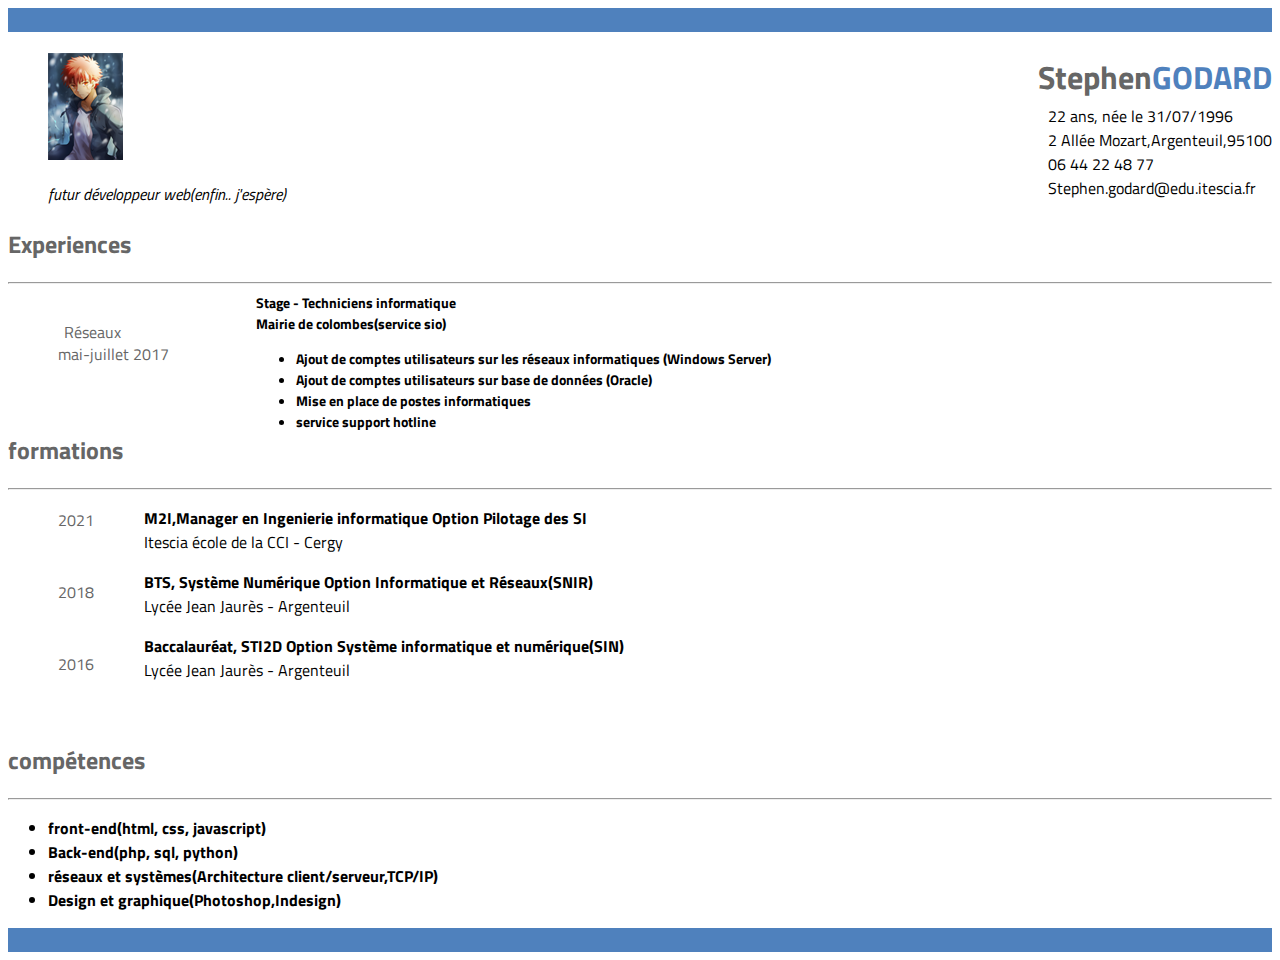
<file: cv_front/index.html>
<!DOCTYPE html>
<html>
<head>
<meta charset="utf-8" />
    <title>Stephen</title>
    <link rel="stylesheet" href="css/style.css" />
    <link href="https://fonts.googleapis.com/css?family=Titillium+Web" rel="stylesheet">
</head>
    <body>
        <!--ligne bleu-->
        
        <div class="enTete">
        <br />
        </div>

        
      
        
            <!--en Tête-->
      <header>
        <h1><span class="nom">GODARD </span> <span class="prenom">Stephen</span></h1>
            <figure>
              <a href="emiya.png"><img class="ico" src="emiya_mini.png" alt="photo de mon personnage favoris" title="cliquez pour agrandir" /></a>
            <figcaption>
                    <p><em>futur développeur web(enfin.. j'espère)</em></p>
            </figcaption>
        </figure>
        <p class="description">22 ans, née le 31/07/1996<br/>2 Allée Mozart,Argenteuil,95100<br/>06 44 22 48 77<br/>Stephen.godard@edu.itescia.fr
            </p>
            </header>
           <!-- Experiences -->
       
        <h2>Experiences</h2>
        <div class="trait_dessus"><hr></div> 
         <span class="timelines">mai-juillet 2017</span><div class="titre">Stage - Techniciens informatique<br/>Mairie de colombes(service sio)
                                <ul>
                                    <li>Ajout de comptes utilisateurs  sur les réseaux informatiques  (Windows Server)</li>
                                    <li>Ajout de comptes utilisateurs sur base de données (Oracle)</li>
                                    <li>Mise en place de postes informatiques</li>
                                    <li>service support hotline</li>
        </ul>
            </div>
        <div class="reseaux">Réseaux</div>
                   <br/>
        <br/>
        <br/>
        <br/>   
                <br/>


                        <!--Formation-->
     
        <h2>formations</h2>
         <div class="trait_dessus"><hr></div> 
         <span class="timelines2">2021<br/><br/><br/>2018<br/><br/><br/>2016</span>
      
        <p> <b>M2I,Manager en Ingenierie informatique Option Pilotage des SI</b><br/>Itescia école de la CCI - Cergy</p>
        <p><b>BTS, Système Numérique Option Informatique et Réseaux(SNIR)</b><br/>Lycée Jean Jaurès - Argenteuil</p>
          <p><b>Baccalauréat, STI2D Option Système informatique et numérique(SIN)</b><br/>Lycée Jean Jaurès - Argenteuil</p>
         <br/>
      
        
          
            
    
        <!--compétences-->

        <h2 > compétences</h2>
          <div class="trait_dessus"><hr></div>
        <div class="skills">
        <ul>
            <li>front-end(html, css, javascript)</li>
            <li>Back-end(php, sql, python) </li>
        <li>réseaux et systèmes(Architecture client/serveur,TCP/IP)</li>
            <li>Design et graphique(Photoshop,Indesign)</li>
        </ul>
    </div>
          
        <!--pied de pages-->
        <footer> 
        <div class="enTete">
        <br />
        </div></footer>
           
        
        
    </body>
    </html>
</file>
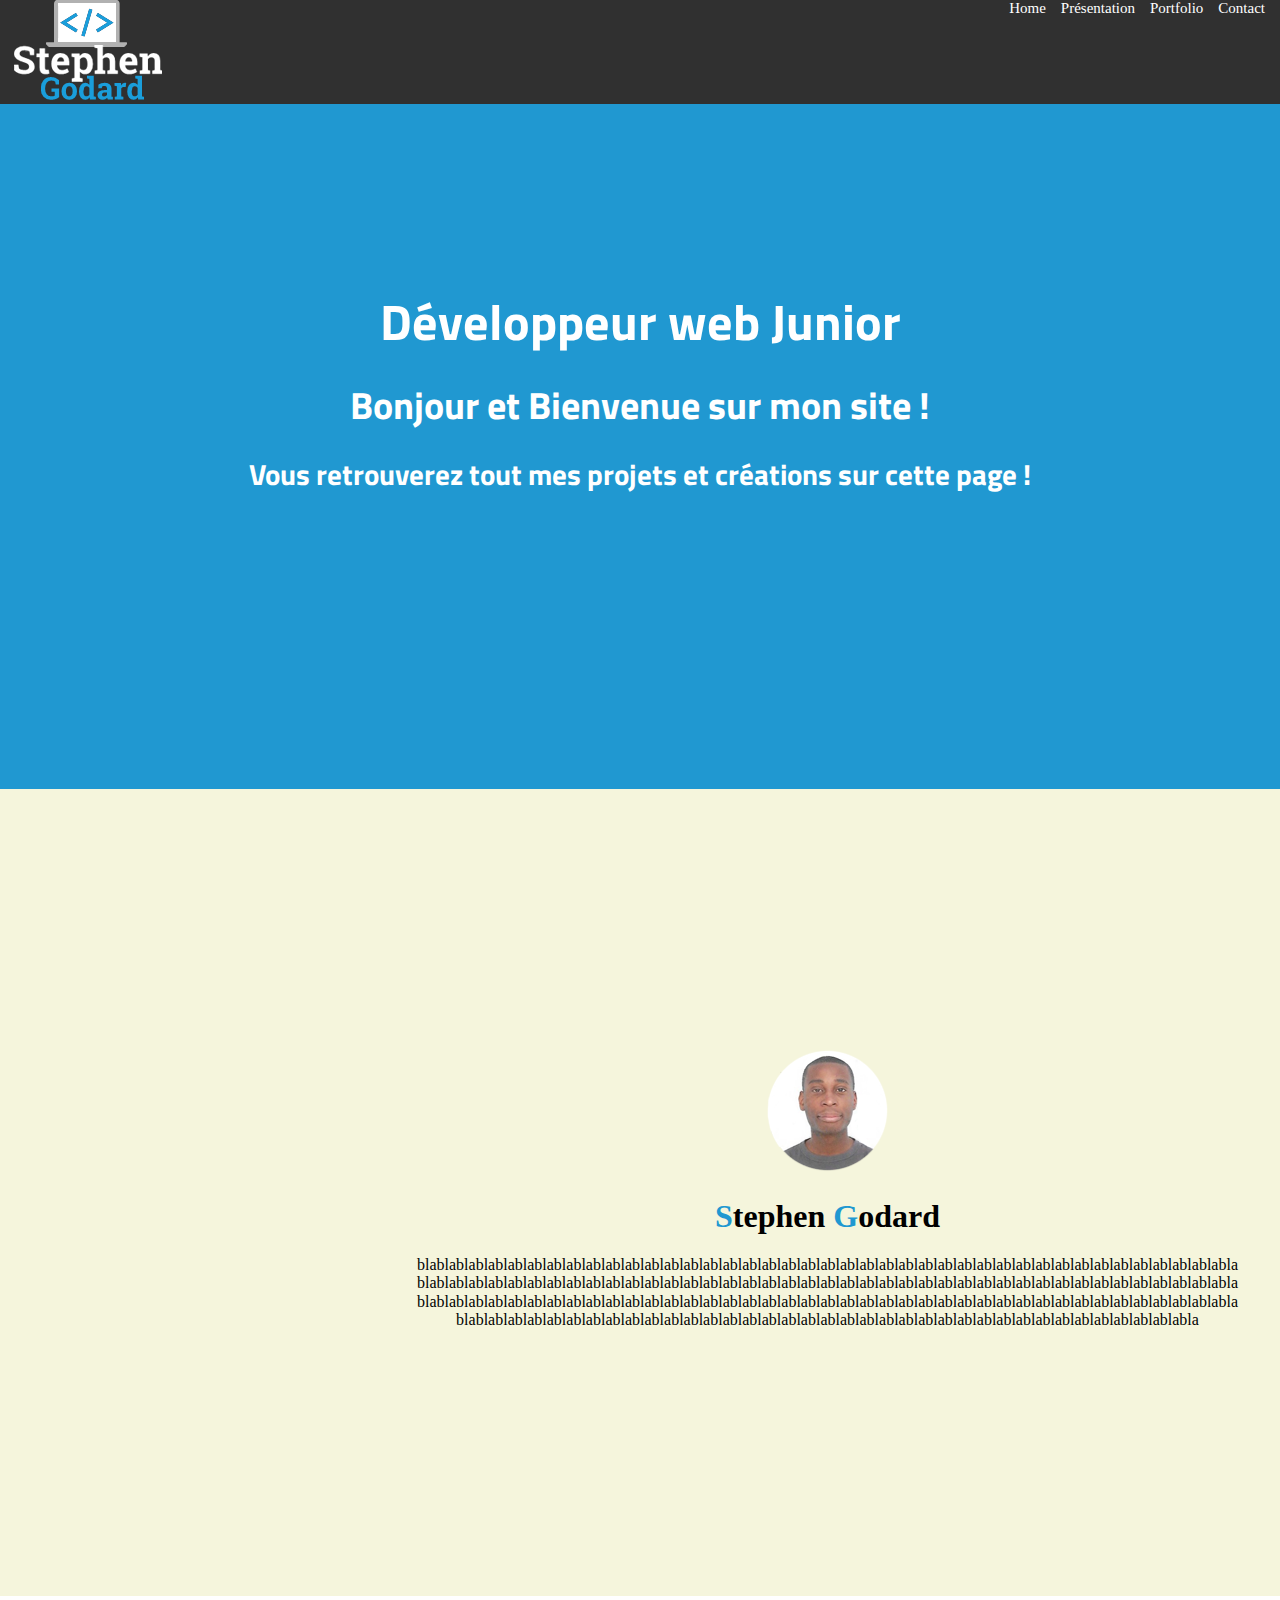
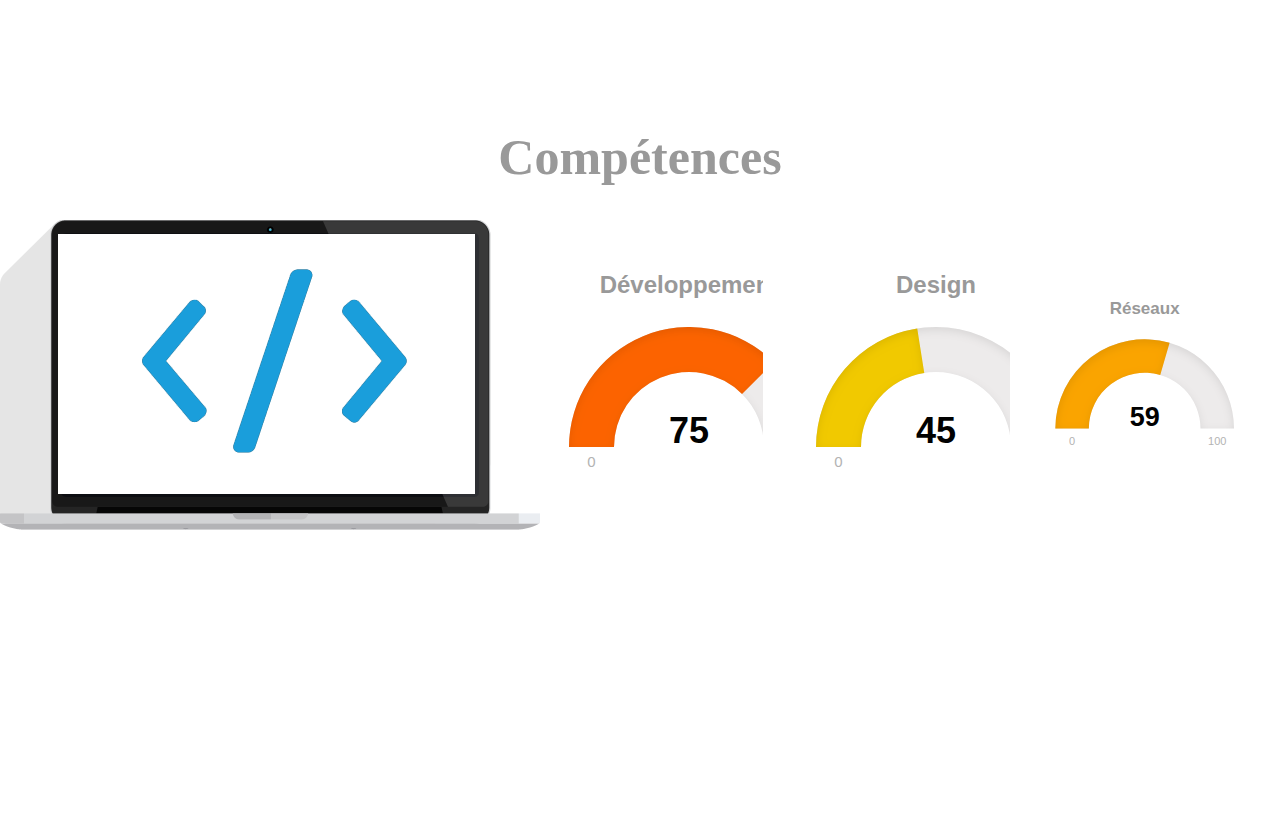
<file: portfolio(v2)/index.html>
<!doctype html>
<html>
    <head>
        <meta charset="utf-8" />
        <title> Mon portfolio</title>
        <link rel="stylesheet" href="css/style.css" />
        <link rel="stylesheet" href="https://fonts.googleapis.com/css?family=Titillium+Web:400,700">
        <link rel="stylesheet" href="css/fontawesome.css" />
        <link rel="stylesheet" href="css/normalize.css" />
        <link rel="stylesheet" href="https://use.fontawesome.com/releases/v5.4.1/css/all.css" integrity="sha384-5sAR7xN1Nv6T6+dT2mhtzEpVJvfS3NScPQTrOxhwjIuvcA67KV2R5Jz6kr4abQsz" crossorigin="anonymous">
        <script src="js/main.js"></script>
        <script src="js/jquery.js"></script>
        <script src="js/justgage/justgage.js"></script>
        <script src="js/justgage/raphael-2.1.4.min.js"></script>

    </head>
    <body>
        <div id="topsection">
            <header>
                <img src="img/logo.png" alt="Mon logo"/>
            </header>
            <nav>
                <ul id="menu">
                    <li><a href="#">Home</a> </li>
                    <li><a href="#about">Présentation</a></li>
                    <li><a href="#">Portfolio</a></li>
                    <li><a href=#>Contact</a></li>
                </ul>
            </nav>

        </div>

        <section class="presentation">
            <div class="container">
                <h1> Développeur web Junior</h1>
                <h2>Bonjour et Bienvenue sur mon site !</h2>
                <h3>Vous retrouverez tout mes projets et créations sur cette page !</h3>    

            </div>
            <p><a class="link" href="#about" > <i class="fas fa-angle-down"></i></a>

            </p>
        </section>
 <section id="moi">
     <div class="me">
        <img  src="img/photo.png" alt="photodemoi" />
     <h1><span id="S">S</span>tephen <span id="G">G</span>odard</h1>
         <p>[base64]
</p>
         
         
        </div>
     
        </section>
        <section id="about">
           <h1 id="skillh1">Compétences</h1>
            <div class="gauge" id="add">
                 
                <img src="img/laptop.png" alt="compétences" />

                <div id="g1" class="gauge"></div>
                
                <i class="fas fa-angle-double-down" id="j1"></i>
                 
                <div id="g2" class="gauge"></div>
<i class="fas fa-angle-double-down" id="j2"></i>
                <div id="g3" class="gauge"></div>
<i class="fas fa-angle-double-down" id="j3"></i>

            </div>
<div id="langages"></div>
           

        </section>
       
        <section id="portfolio">
        </section>
        <footer>
        </footer>


    </body>

</html>
</file>
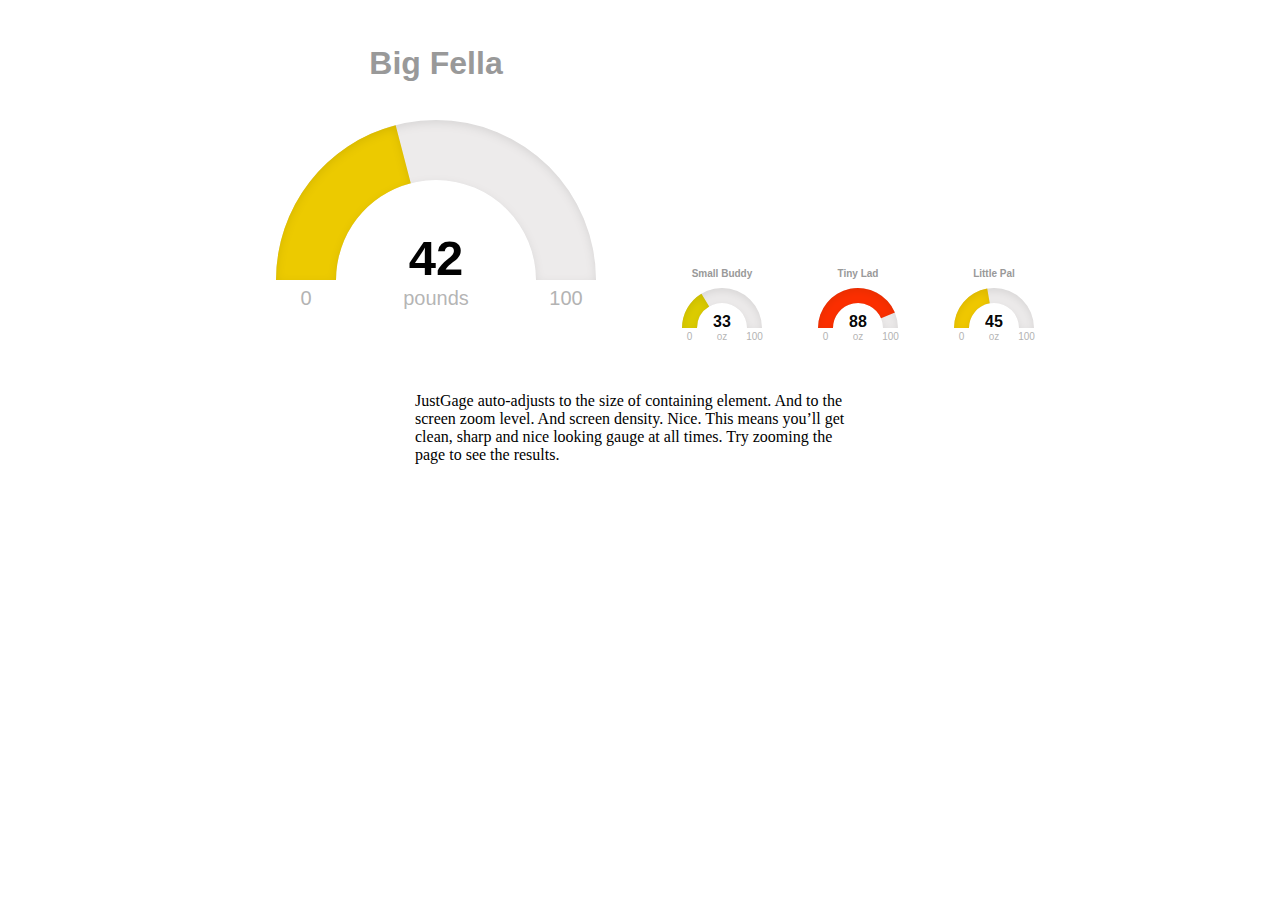
<file: portfolio(v2)/js/justgage/examples/auto-adjust.htm>
<!doctype html>

<html>
  <head>
    <title>Auto-adjust</title>
    <meta http-equiv="Content-Type" content="text/html; charset=UTF-8" />
    <style>
      body {
        text-align: center;
      }

      #g1 {
        width:400px; height:320px;
        display: inline-block;
        margin: 1em;
      }

      #g2, #g3, #g4 {
        width:100px; height:80px;
        display: inline-block;
        margin: 1em;
      }

      p {
        display: block;
        width: 450px;
        margin: 2em auto;
        text-align: left;
      }
    </style>


  </head>
  <body>
    <div id="g1"></div>
    <div id="g2"></div>
    <div id="g3"></div>
    <div id="g4"></div>
    <p>
      JustGage auto-adjusts to the size of containing element. And to the screen zoom level. And screen density. Nice. This means you’ll get clean, sharp and nice looking gauge at all times. Try zooming the page to see the results.
    </p>

    <script src="../raphael-2.1.4.min.js"></script>
    <script src="../justgage.js"></script>
    <script>
      var g1, g2, g3, g4;

      window.onload = function(){
        var g1 = new JustGage({
          id: "g1",
          value: getRandomInt(0, 100),
          min: 0,
          max: 100,
          title: "Big Fella",
          label: "pounds"
        });

        var g2 = new JustGage({
          id: "g2",
          value: getRandomInt(0, 100),
          min: 0,
          max: 100,
          title: "Small Buddy",
          label: "oz"
        });

        var g3 = new JustGage({
          id: "g3",
          value: getRandomInt(0, 100),
          min: 0,
          max: 100,
          title: "Tiny Lad",
          label: "oz"
        });

        var g4 = new JustGage({
          id: "g4",
          value: getRandomInt(0, 100),
          min: 0,
          max: 100,
          title: "Little Pal",
          label: "oz"
        });

        setInterval(function() {
          g1.refresh(getRandomInt(50, 100));
          g2.refresh(getRandomInt(50, 100));
          g3.refresh(getRandomInt(0, 50));
          g4.refresh(getRandomInt(0, 50));
        }, 2500);
      };
    </script>
  </body>
</html>
</file>
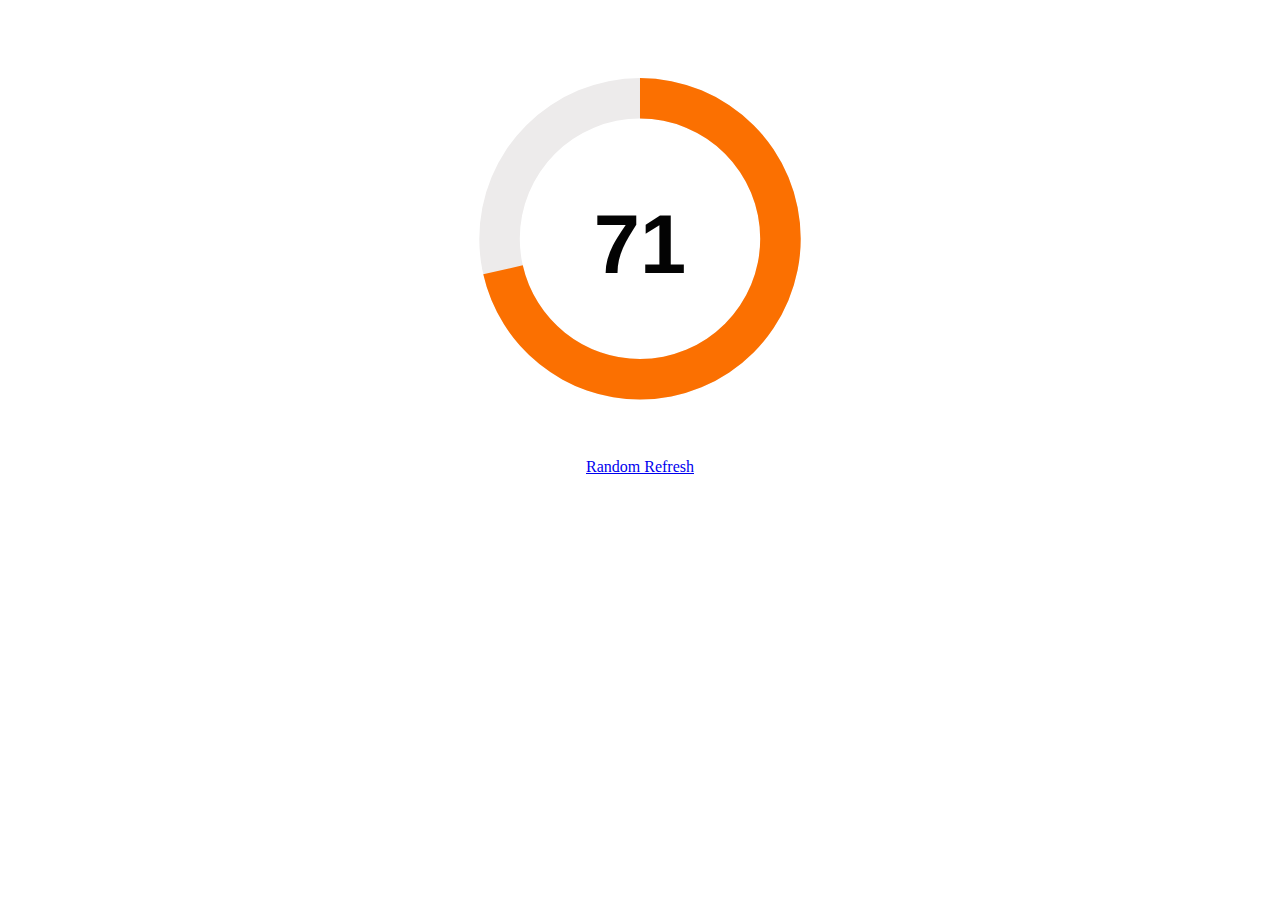
<file: portfolio(v2)/js/justgage/examples/counter.html>
<!doctype html>
<html>

<head>
    <meta charset="utf-8" />
    <title>Counter</title>
    <meta name="viewport" content="width=device-width">
    <style>
    .container {
        width: 450px;
        margin: 0 auto;
        text-align: center;
    }

    .gauge {
        width: 450px;
        height: 450px;
    }

    a:link.button,
    a:active.button,
    a:visited.button,
    a:hover.button {
        margin: 30px 5px 0 2px;
        padding: 7px 13px;
    }
    </style>
</head>

<body>
    <div class="container">
        <div id="g1" class="gauge"></div>
        <a href="#" id="g1_refresh">Random Refresh</a>
    </div>
    <script src="../raphael-2.1.4.min.js"></script>
    <script src="../justgage.js"></script>
    <script>
    var g1;
    document.addEventListener("DOMContentLoaded", function(event) {
        g1 = new JustGage({
            id: "g1",
            value: 72,
            min: 0,
            max: 100,
            donut: true,
            gaugeWidthScale: 0.6,
            counter: true,
            hideInnerShadow: true
        });

        document.getElementById('g1_refresh').addEventListener('click', function() {
            g1.refresh(getRandomInt(0, 100));
        });
    });
    </script>
</body>

</html>
</file>
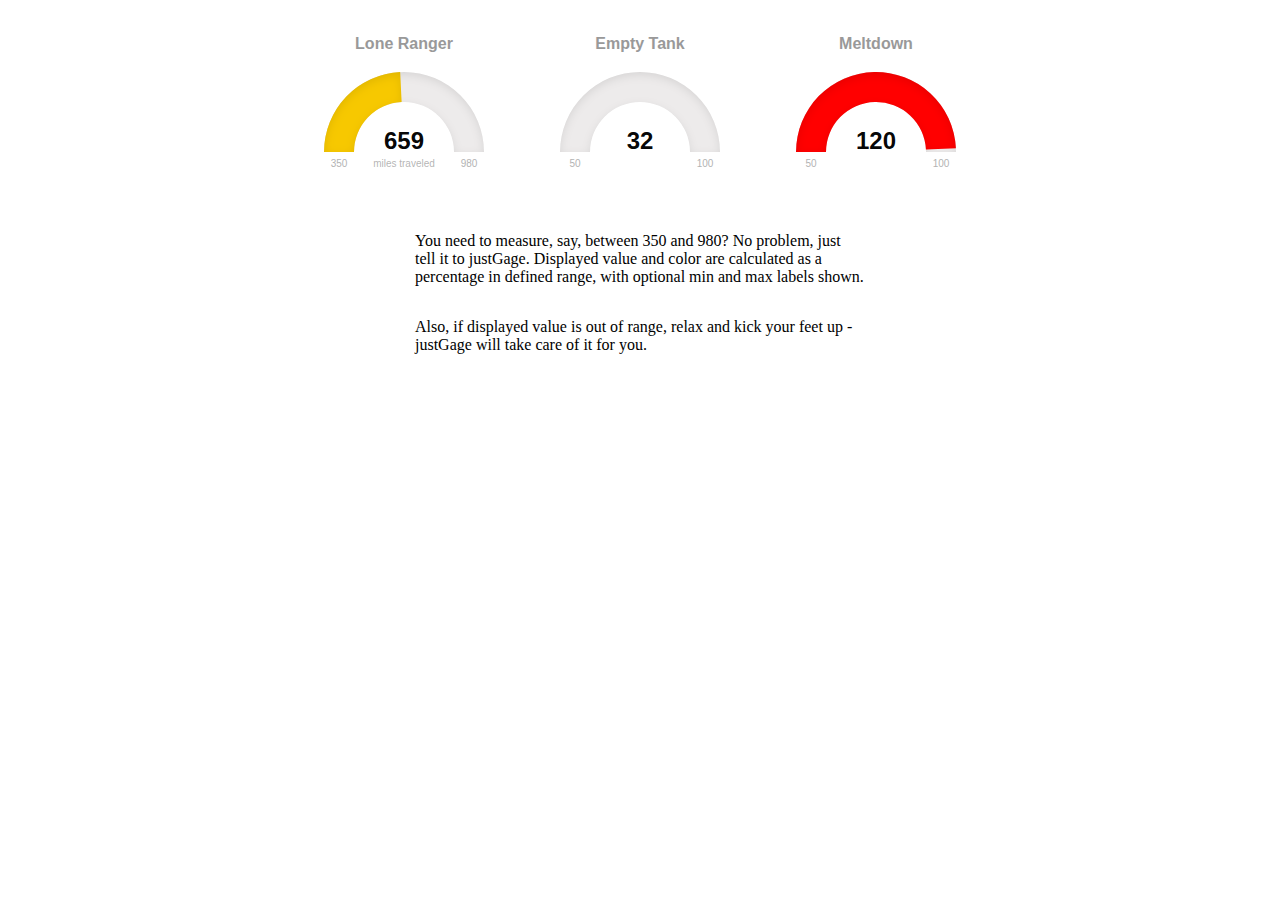
<file: portfolio(v2)/js/justgage/examples/custom-interval.htm>
<!doctype html>
<html>

<head>
    <title>Custom interval</title>
    <meta http-equiv="Content-Type" content="text/html; charset=UTF-8" />
    <style>
    body {
        text-align: center;
    }

    #g1,
    #g2,
    #g3 {
        width: 200px;
        height: 160px;
        display: inline-block;
        margin: 1em;
    }

    p {
        display: block;
        width: 450px;
        margin: 2em auto;
        text-align: left;
    }
    </style>
</head>

<body>
    <div id="g1"></div>
    <div id="g2"></div>
    <div id="g3"></div>
    <p>
        You need to measure, say, between 350 and 980? No problem, just tell it to justGage. Displayed value and color are calculated as a percentage in defined range, with optional min and max labels shown.
    </p>
    <p>
        Also, if displayed value is out of range, relax and kick your feet up - justGage will take care of it for you.
    </p>
    <script src="../raphael-2.1.4.min.js"></script>
    <script src="../justgage.js"></script>
    <script>
    var g1, g2, g3;

    document.addEventListener("DOMContentLoaded", function(event) {
        g1 = new JustGage({
            id: "g1",
            value: getRandomInt(350, 980),
            min: 350,
            max: 980,
            title: "Lone Ranger",
            label: "miles traveled"
        });

        g2 = new JustGage({
            id: "g2",
            value: 32,
            min: 50,
            max: 100,
            title: "Empty Tank",
            label: ""
        });

        g3 = new JustGage({
            id: "g3",
            value: 120,
            min: 50,
            max: 100,
            title: "Meltdown",
            label: ""
        });

        setInterval(function() {
            g1.refresh(getRandomInt(350, 980));
            g2.refresh(getRandomInt(0, 49));
            g3.refresh(getRandomInt(101, 200));
        }, 2500);
    });
    </script>
</body>

</html>
</file>
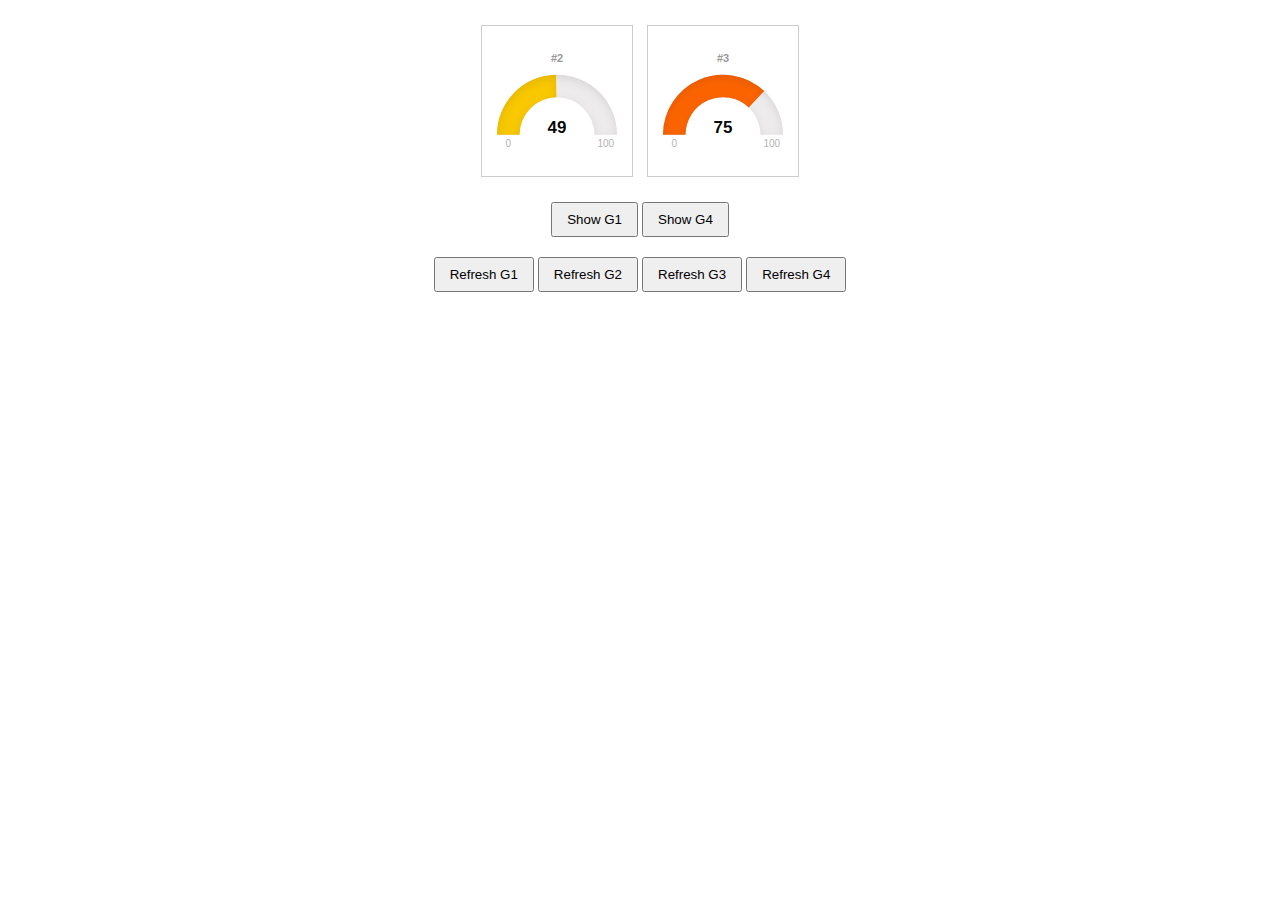
<file: portfolio(v2)/js/justgage/examples/custom-node.html>
﻿<!doctype html>
<html>

<head>
    <title>Custom Node</title>
    <meta charset="utf-8" />
    <meta name="viewport" content="width=device-width">
    <style>
    button {
        padding: 8px 14px;
    }

    .container {
        width: 850px;
        margin: 20px auto 0 auto;
        text-align: center;
    }

    .gauge {
        width: 150px;
        height: 150px;
        display: inline-block;
        border: 1px solid #ccc;
        margin: 5px;
    }

    a:link.button,
    a:active.button,
    a:visited.button,
    a:hover.button {
        margin: 20px 5px 0 2px;
        padding: 7px 13px;
    }
    </style>
</head>

<body>
    <div id="cont" class="container">
        <div id="gauge2" class="gauge"></div>
        <div id="gauge3" class="gauge" data-title="#3" data-value="75" data-counter="true"></div>
    </div>
    <div class="container">
        <button type="button" id="g1_show">Show G1</button>
        <button type="button" id="g4_show">Show G4</button>
    </div>
    <div class="container">
        <button type="button" id="g1_refresh">Refresh G1</button>
        <button type="button" id="g2_refresh">Refresh G2</button>
        <button type="button" id="g3_refresh">Refresh G3</button>
        <button type="button" id="g4_refresh">Refresh G4</button>
    </div>
    <script src="../raphael-2.1.4.min.js"></script>
    <script src="../justgage.js"></script>
    <script>
    document.addEventListener("DOMContentLoaded", function(event) {
        var gNode1 = document.createElement('div');
        gNode1.setAttribute("class", "gauge");

        var gNode4 = document.createElement('div');
        gNode4.setAttribute("class", "gauge");
        gNode4.setAttribute("data-title", "#4");
        gNode4.setAttribute("data-value", "100");
        gNode4.setAttribute("data-counter", "true");

        var gauge1 = new JustGage({
            parentNode: gNode1,
            width: 150,
            height: 150,
            title: "#1",
            value: 25,
            min: 0,
            max: 100,
            decimals: 0,
            counter: true
        });

        var gauge2 = new JustGage({
            id: "gauge2",
            title: "#2",
            value: 50,
            min: 0,
            max: 100,
            humanFriendly: false,
            decimals: 0,
            counter: true
        });

        var gauge3 = new JustGage({
            id: "gauge3"
        });

        var gauge4 = new JustGage({
            parentNode: gNode4,
            width: 150,
            height: 150
        });

        document.getElementById('g1_refresh').addEventListener('click', function() {
            gauge1.refresh(getRandomInt(0, 100));
        });

        document.getElementById('g2_refresh').addEventListener('click', function() {
            gauge2.refresh(getRandomInt(0, 100));
        });

        document.getElementById('g3_refresh').addEventListener('click', function() {
            gauge3.refresh(getRandomInt(0, 100));
        });

        document.getElementById('g4_refresh').addEventListener('click', function() {
            gauge4.refresh(getRandomInt(0, 100));
        });

        document.getElementById('g1_show').addEventListener('click', function() {
            var container = document.getElementById("cont");
            container.insertBefore(gNode1, container.childNodes[0]);
            container = null;
        });

        document.getElementById('g4_show').addEventListener('click', function() {
            var container = document.getElementById("cont");
            container.appendChild(gNode4, container.childNodes[0]);
            container = null;
        });

    });
    </script>
</body>

</html>
</file>
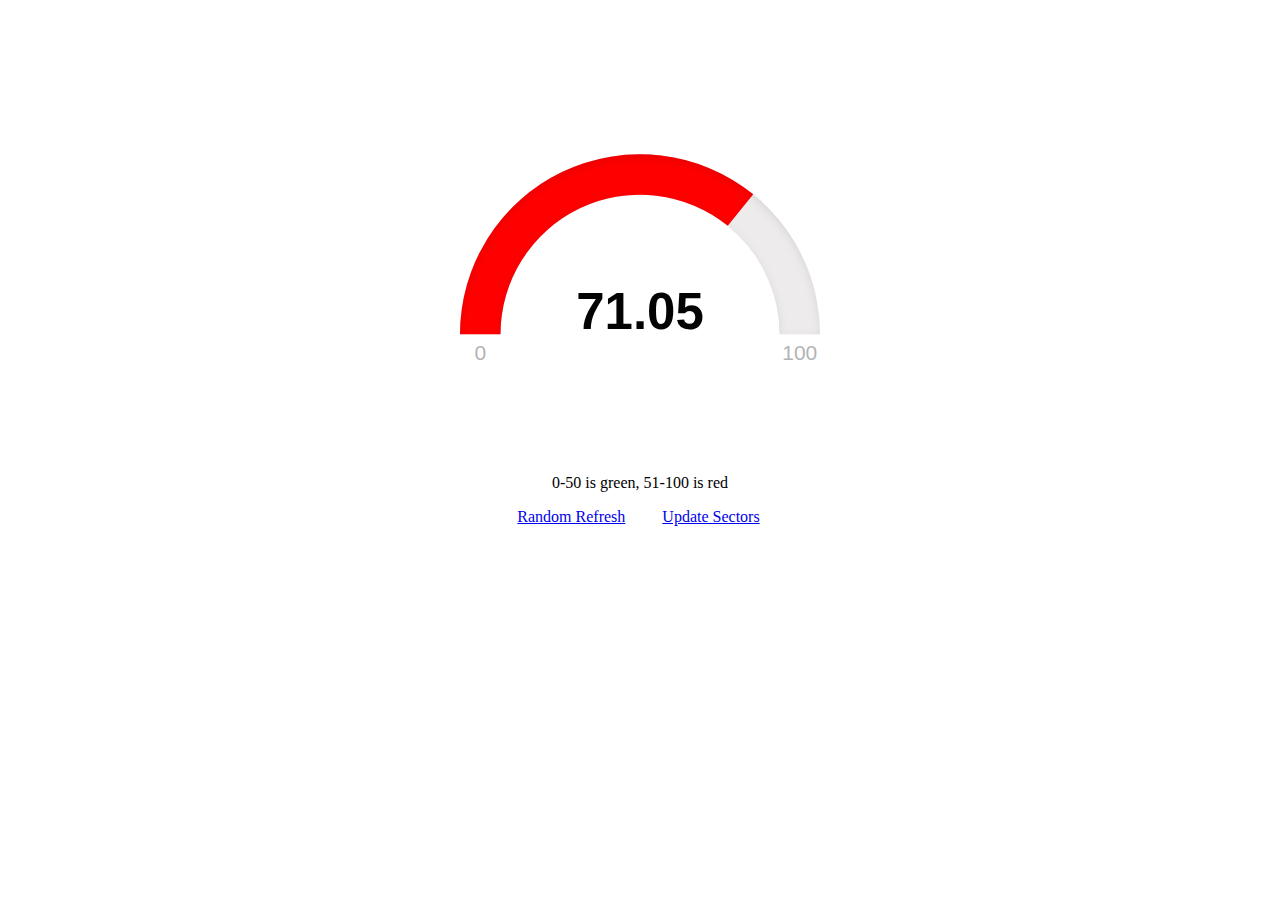
<file: portfolio(v2)/js/justgage/examples/custom-sectors.html>
<!doctype html>
<html>

<head>
  <meta charset="utf-8"/>
  <title>Custom Sectors</title>
  <meta name="viewport" content="width=device-width">

  <style>
  .container {
    width: 450px;
    margin: 0 auto;
    text-align: center;
  }

  .gauge {
    width: 450px;
    height: 450px;
  }

  a:link.button,
  a:active.button,
  a:visited.button,
  a:hover.button {
    margin: 30px 5px 0 2px;
    padding: 7px 13px;
  }

  </style>

</head>


<body>

  <div class="container">
    <div id="gg1" class="gauge"></div>
    <p id="gg1_text">0-50 is green, 51-100 is red</p>
    <a href="#" id="gg1_refresh" class="button grey">Random Refresh</a>
    <a href="#" id="gg1_update" class="button grey">Update Sectors</a>
  </div>

  <script src="../raphael-2.1.4.min.js"></script>
  <script src="../justgage.js"></script>
  <script>
  document.addEventListener("DOMContentLoaded", function(event) {
    var gg1 = new JustGage({
      id: "gg1",
      value : 72.15,
      min: 0,
      max: 100,
      decimals: 2,
      gaugeWidthScale: 0.6,
      customSectors: [{
        color : "#00ff00",
        lo : 0,
        hi : 50
      },{
        color : "#ff0000",
        lo : 50,
        hi : 100
      }],
      counter: true
    });

    document.getElementById('gg1_refresh').addEventListener('click', function() {
      gg1.refresh(getRandomInt(0, 100));
    });

    document.getElementById('gg1_update').addEventListener('click', function() {
      gg1.update({
        value: getRandomInt(0, 100),
        customSectors: [{
          color : "#00ff00",
          lo : 0,
          hi : 25
        },{
          color : "#ff0000",
          lo : 25,
          hi : 100
        }]
      });
      document.getElementById('gg1_text').innerHTML = "<b>UPDATE</b>: 0-25 is green, 26-100 is red"
    });
  });
  </script>
</body>
</html>
</file>
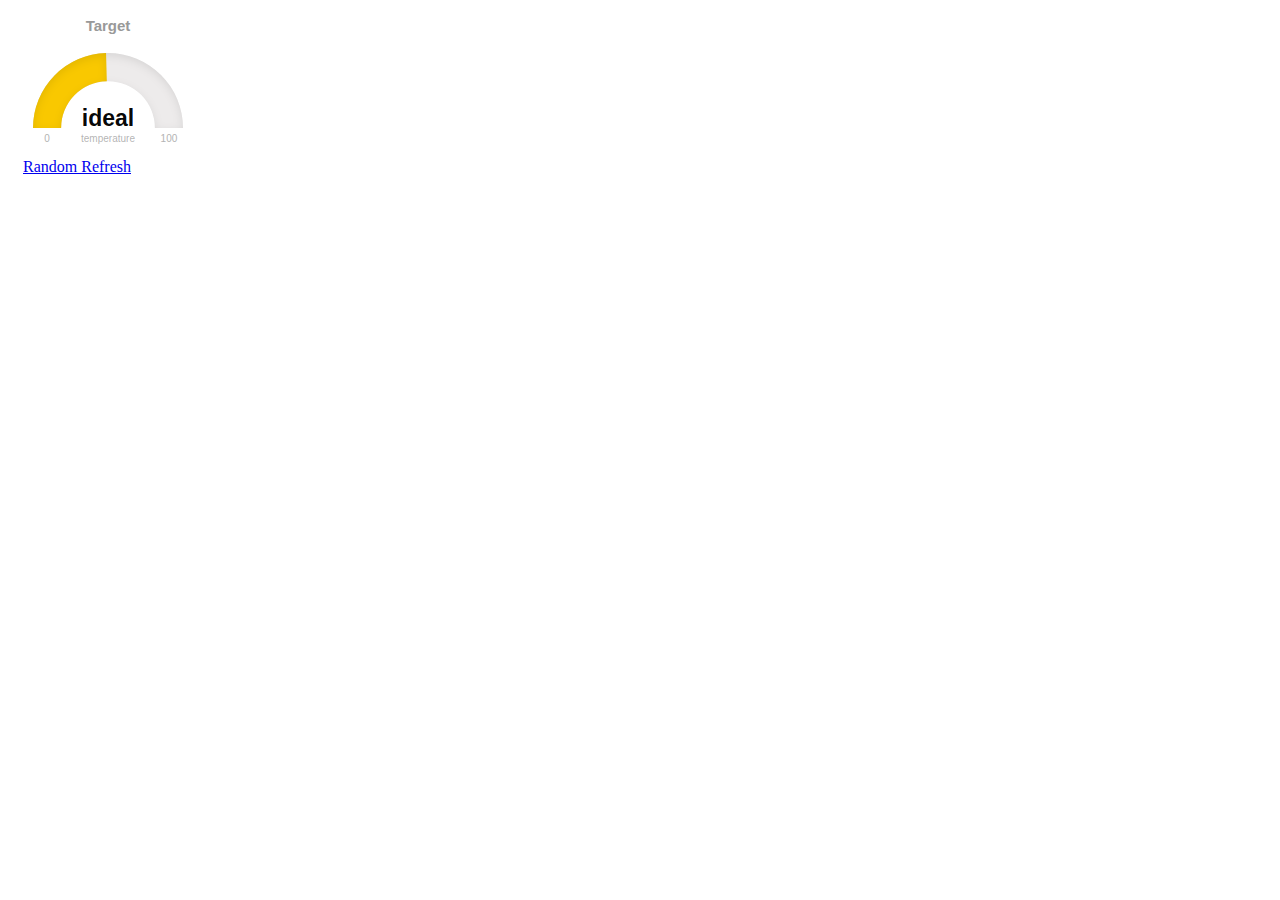
<file: portfolio(v2)/js/justgage/examples/custom-value-renderer.html>
<!doctype html>
<html>

<head>
    <meta charset="utf-8" />
    <title>Custom Render Function</title>
    <style>
    .container {
        margin: 0 auto;
        text-align: center;
    }

    .gauge_container {
        text-align: left;
        height: 450px;
        display: inline-block;
        border: 1px solid #ccc;
        margin: 40px 5px 0 5px;
    }

    .gauge {
        width: 300px;
        height: 200px;
        display: inline-block;
        -webkit-transform: translate3d(0, 0, 0);
    }

    .controls {
        text-align: left;
    }

    li {
        padding: 10px 0 0 0;
    }

    li.refresh {
        border-top: 1px solid #eee;
        border-bottom: 1px solid #eee;
        padding-top: 15px;
        padding-bottom: 15px;
    }

    label {
        font-family: Arial;
        display: inline-block;
        width: 65px;
        margin: 0 0 5px 0;
        text-align: right;
        padding: 5px;
        color: #919191;
    }

    input {
        font-weight: bold;
        font-size: 13px;
        padding: 10px;
        border: 1px solid #ccc;
        margin: 5px;
    }

    input[disabled=disabled] {
        font-weight: normal;
        font-size: 11px;
        padding: 0 0 0 10px;
        margin: 0px;
        color: #777777;
        border-color: transparent;
        background: #fff;
    }

    a:link.button,
    a:active.button,
    a:visited.button,
    a:hover.button {
        margin: 0px 5px 0 2px;
        padding: 7px 13px;
    }
    </style>
</head>

<body>
    <div id="gg1" style="width: 200px; height: 150px;"></div>
    <a href="#" id="gg1_refresh" class="button grey">Random Refresh</a>
    <script src="../raphael-2.1.4.min.js"></script>
    <script src="../justgage.js"></script>
    <script>
    document.addEventListener("DOMContentLoaded", function(event) {
        var gg1 = new JustGage({
            id: "gg1",
            value: 50,
            min: 0,
            max: 100,
            title: "Target",
            label: "temperature",
            textRenderer: customValue
        });

        document.getElementById('gg1_refresh').addEventListener('click', function() {
            gg1.refresh(getRandomInt(0, 100));
            return false;
        });

        function customValue(val) {
            if (val < 50) {
                return 'low';
            } else if (val > 50) {
                return 'high';
            } else if (val === 50) {
                return 'ideal';
            }
        }
    });
    </script>
</body>

</html>
</file>
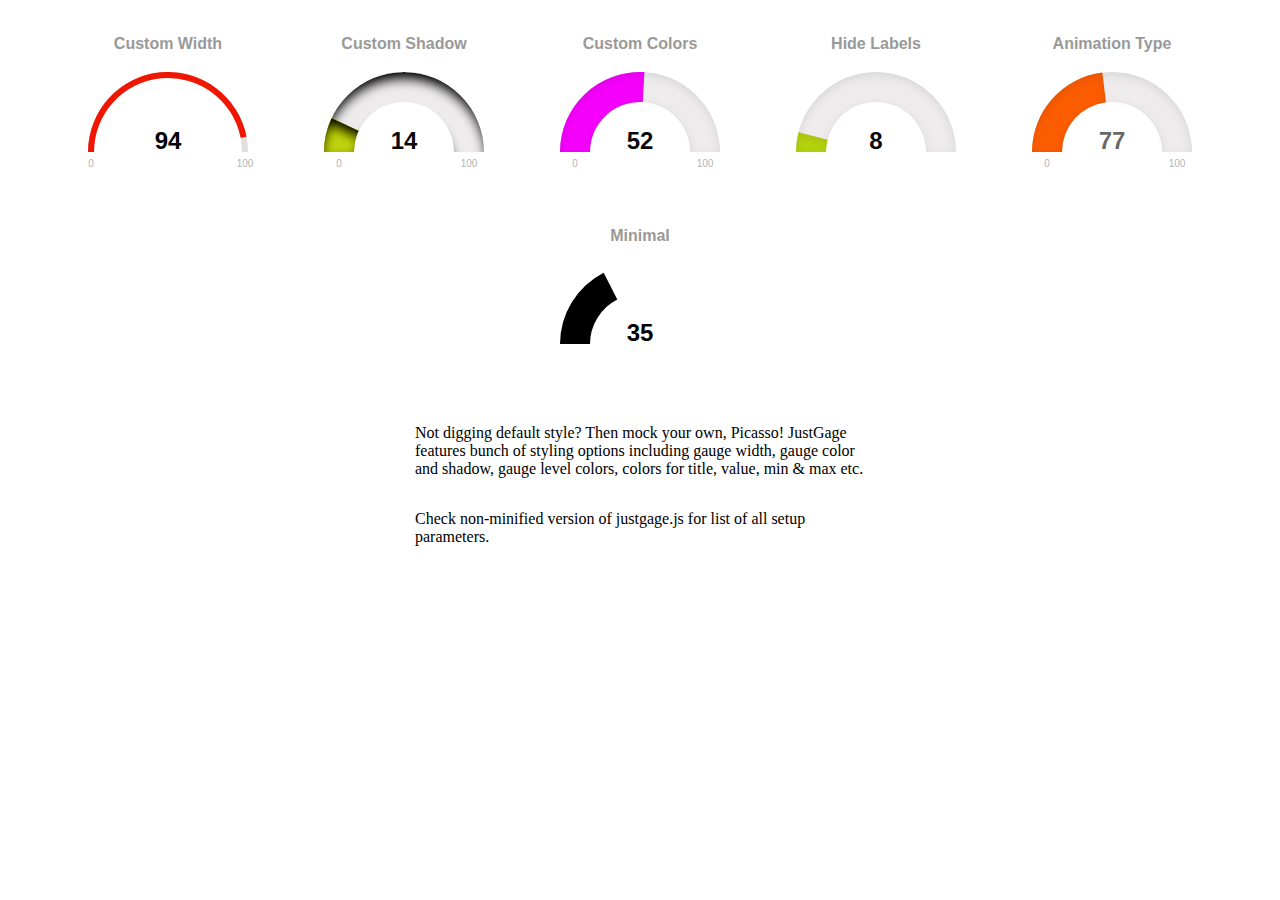
<file: portfolio(v2)/js/justgage/examples/customize-style.htm>
<!doctype html>

<html>
  <head>
    <title>Customize style</title>
    <meta http-equiv="Content-Type" content="text/html; charset=UTF-8" />

    <style>
      body {
        text-align: center;
      }

      #g1, #g2, #g3, #g4, #g5, #g6 {
        width:200px; height:160px;
        display: inline-block;
        margin: 1em;
      }

      p {
        display: block;
        width: 450px;
        margin: 2em auto;
        text-align: left;
      }
    </style>

	</head>
  <body>
    <div id="g1"></div>
    <div id="g2"></div>
    <div id="g3"></div>
    <div id="g4"></div>
    <div id="g5"></div>
    <div id="g6"></div>
    <p>
      Not digging default style? Then mock your own, Picasso! JustGage features bunch of styling options including gauge width, gauge color and shadow, gauge level colors, colors for title, value, min &amp; max etc.
    </p>
    <p>
      Check non-minified version of justgage.js for list of all setup parameters.
    </p>
    <script src="../raphael-2.1.4.min.js"></script>
    <!--<script src="../justgage-1.0.1.js"></script>-->
    <script src="../justgage.js"></script>
    <script>
    document.addEventListener("DOMContentLoaded", function(event) {

      var g1, g2, g3, g4, g5, g6;

      var g1 = new JustGage({
        id: "g1",
        value: getRandomInt(0, 100),
        min: 0,
        max: 100,
        title: "Custom Width",
        label: "",
        gaugeWidthScale: 0.2
      });

      var g2 = new JustGage({
        id: "g2",
        value: getRandomInt(0, 100),
        min: 0,
        max: 100,
        title: "Custom Shadow",
        label: "",
        shadowOpacity: 1,
        shadowSize: 5,
        shadowVerticalOffset: 10
      });

      var g3 = new JustGage({
        id: "g3",
        value: getRandomInt(0, 100),
        min: 0,
        max: 100,
        title: "Custom Colors",
        label: "",
        levelColors: [
          "#00fff6",
          "#ff00fc",
          "#1200ff"
        ]
      });

      var g4 = new JustGage({
        id: "g4",
        value: getRandomInt(0, 100),
        min: 0,
        max: 100,
        title: "Hide Labels",
        hideMinMax: true
      });


      var g5 = new JustGage({
        id: "g5",
        value: getRandomInt(0, 100),
        min: 0,
        max: 100,
        title: "Animation Type",
        label: "",
        startAnimationTime: 2000,
        startAnimationType: ">",
        refreshAnimationTime: 1000,
        refreshAnimationType: "bounce"
      });

      var g6 = new JustGage({
        id: "g6",
        value: getRandomInt(0, 100),
        min: 0,
        max: 100,
        title: "Minimal",
        label: "",
        hideMinMax: true,
        gaugeColor: "#fff",
        levelColors: ["#000"],
        hideInnerShadow: true,
        startAnimationTime: 1,
        startAnimationType: "linear",
        refreshAnimationTime: 1,
        refreshAnimationType: "linear"
      });

        setInterval(function() {
          g1.refresh(getRandomInt(0, 100));
          g2.refresh(getRandomInt(0, 100));
          g3.refresh(getRandomInt(0, 100));
          g4.refresh(getRandomInt(0, 100));
          g5.refresh(getRandomInt(0, 100));
          g6.refresh(getRandomInt(0, 100));
        }, 2500);

    });
    </script>
  </body>
</html>
</file>
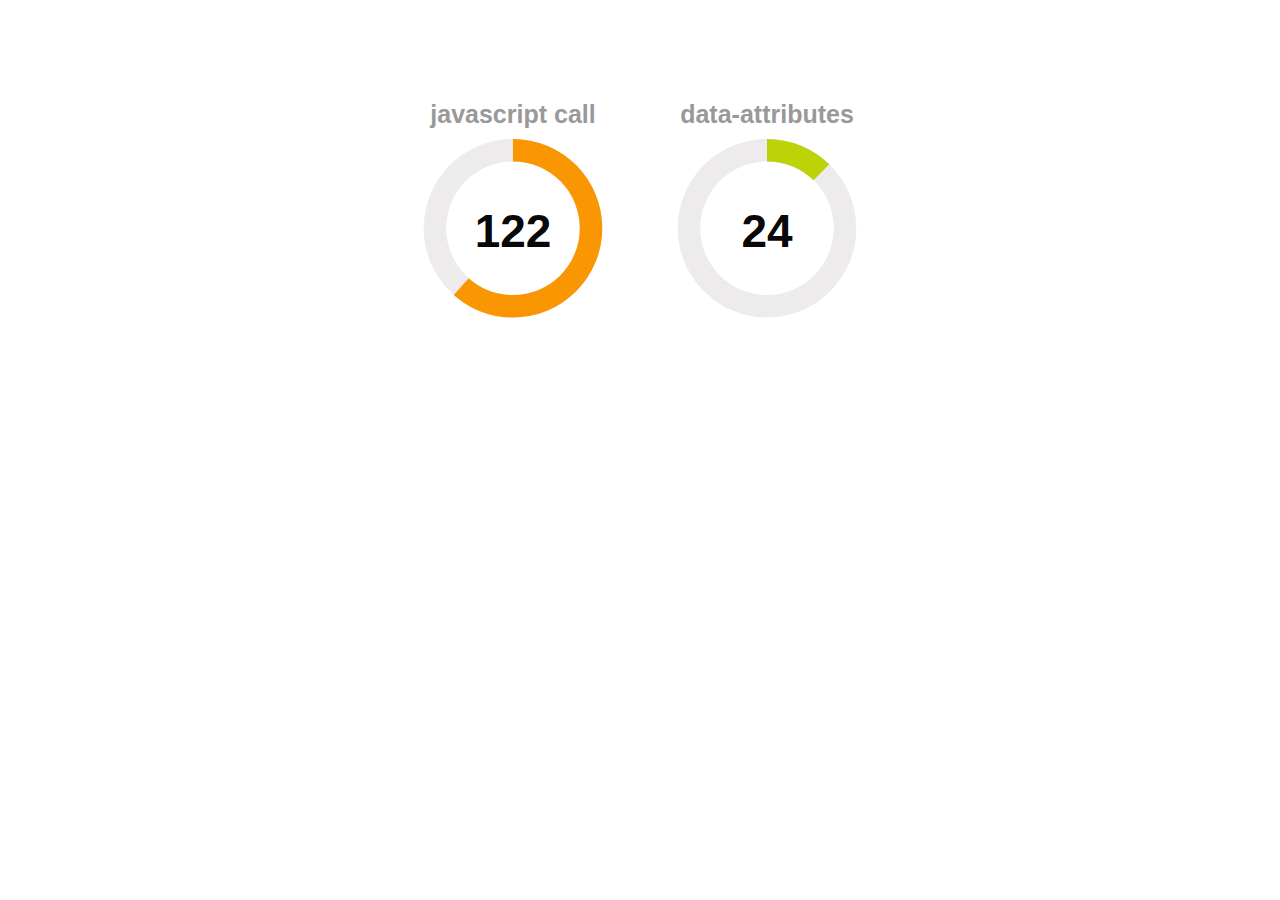
<file: portfolio(v2)/js/justgage/examples/defaults.html>
<!doctype html>
<html>

<head>
  <meta charset="utf-8" />
  <title>Defaults</title>
  <meta name="viewport" content="width=device-width">
  <style>
  .container {
    width: 600px;
    margin: 100px auto;
    text-align: center;
  }

  .gauge {
    width: 250px;
    height: 250px;
    display: inline-block;
  }

  </style>
</head>

<body>
  <div class="container">
    <div id="gg1" class="gauge"></div>
    <div id="gg2" class="gauge" data-value="25"></div>
  </div>
  <script src="../raphael-2.1.4.min.js"></script>
  <script src="../justgage.js"></script>
  <script>
  document.addEventListener("DOMContentLoaded", function(event) {

    var dflt = {
      min: 0,
      max: 200,
      donut: true,
      gaugeWidthScale: 0.6,
      counter: true,
      hideInnerShadow: true
    }

    var gg1 = new JustGage({
      id: 'gg1',
      value: 125,
      title: 'javascript call',
      defaults: dflt
    });

    var gg2 = new JustGage({
      id: 'gg2',
      title: 'data-attributes',
      defaults: dflt
    });

  });
  </script>
</body>

</html>
</file>
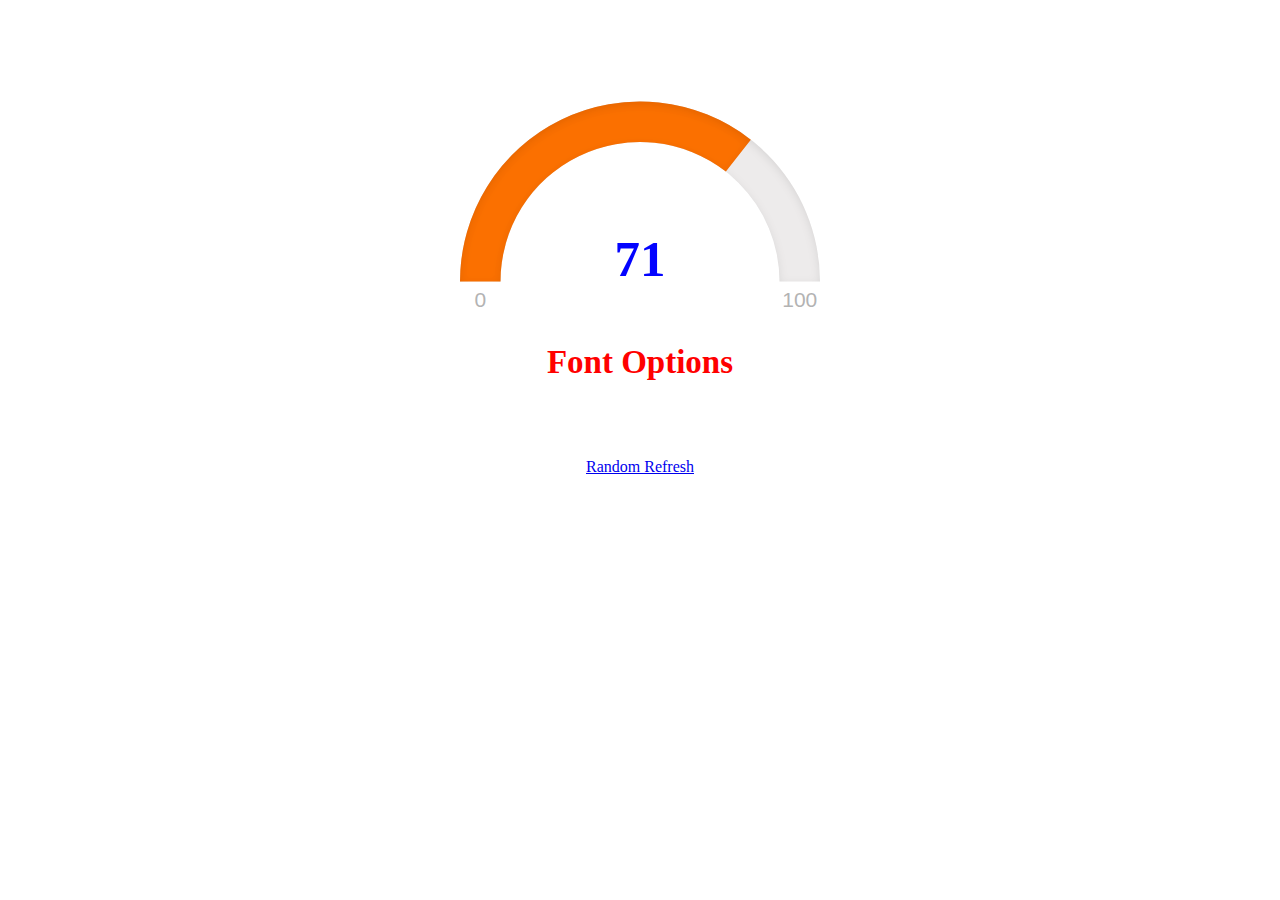
<file: portfolio(v2)/js/justgage/examples/font-options.html>
<!doctype html>
<html>

<head>
    <meta charset="utf-8" />
    <title>Counter</title>
    <meta name="viewport" content="width=device-width">
    <style>
    .container {
        width: 450px;
        margin: 0 auto;
        text-align: center;
    }

    .gauge {
        width: 450px;
        height: 450px;
    }

    a:link.button,
    a:active.button,
    a:visited.button,
    a:hover.button {
        margin: 30px 5px 0 2px;
        padding: 7px 13px;
    }
    </style>
</head>

<body>
    <div class="container">
        <div id="g1" class="gauge"></div>
        <a href="#" id="g1_refresh">Random Refresh</a>
    </div>
    <script src="../raphael-2.1.4.min.js"></script>
    <script src="../justgage.js"></script>
    <script>
    var g1;
    document.addEventListener("DOMContentLoaded", function(event) {
        g1 = new JustGage({
            id: "g1",
            title: "Font Options",
            value: 72,
            min: 0,
            max: 100,
            gaugeWidthScale: 0.6,
            counter: true,
            titleFontColor: "red",
            titleFontFamily: "Georgia",
            titlePosition: "below",
            valueFontColor: "blue",
            valueFontFamily: "Georgia"
        });

        document.getElementById('g1_refresh').addEventListener('click', function() {
            g1.refresh(getRandomInt(0, 100));
        });
    });
    </script>
</body>

</html>
</file>
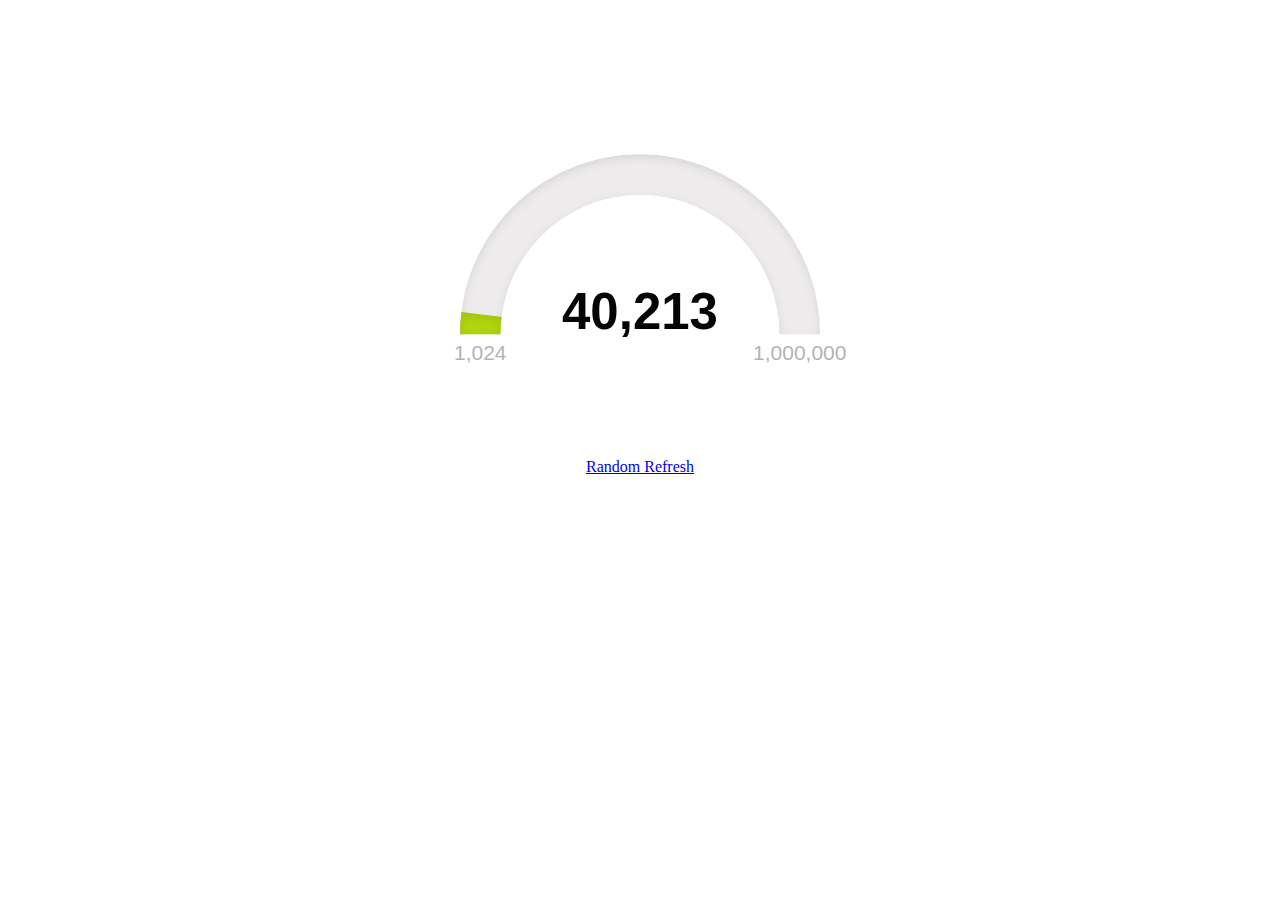
<file: portfolio(v2)/js/justgage/examples/format-number.html>
<!doctype html>
<html>

<head>
    <meta charset="utf-8" />
    <title>Counter</title>
    <meta name="viewport" content="width=device-width">
    <style>
    .container {
        width: 450px;
        margin: 0 auto;
        text-align: center;
    }

    .gauge {
        width: 450px;
        height: 450px;
    }

    a:link.button,
    a:active.button,
    a:visited.button,
    a:hover.button {
        margin: 30px 5px 0 2px;
        padding: 7px 13px;
    }
    </style>
</head>

<body>
    <div class="container">
        <div id="gg1" class="gauge"></div>
        <a href="#" id="gg1_refresh">Random Refresh</a>
    </div>
    <script src="../raphael-2.1.4.min.js"></script>
    <script src="../justgage.js"></script>
    <script>
    document.addEventListener("DOMContentLoaded", function(event) {
        var gg1 = new JustGage({
            id: "gg1",
            value: 40960,
            min: 1024,
            max: 1000000,
            gaugeWidthScale: 0.6,
            counter: true,
            formatNumber: true
        });

        document.getElementById('gg1_refresh').addEventListener('click', function() {
            gg1.refresh(getRandomInt(1024, 1000000));
        });
    });
    </script>
</body>

</html>
</file>
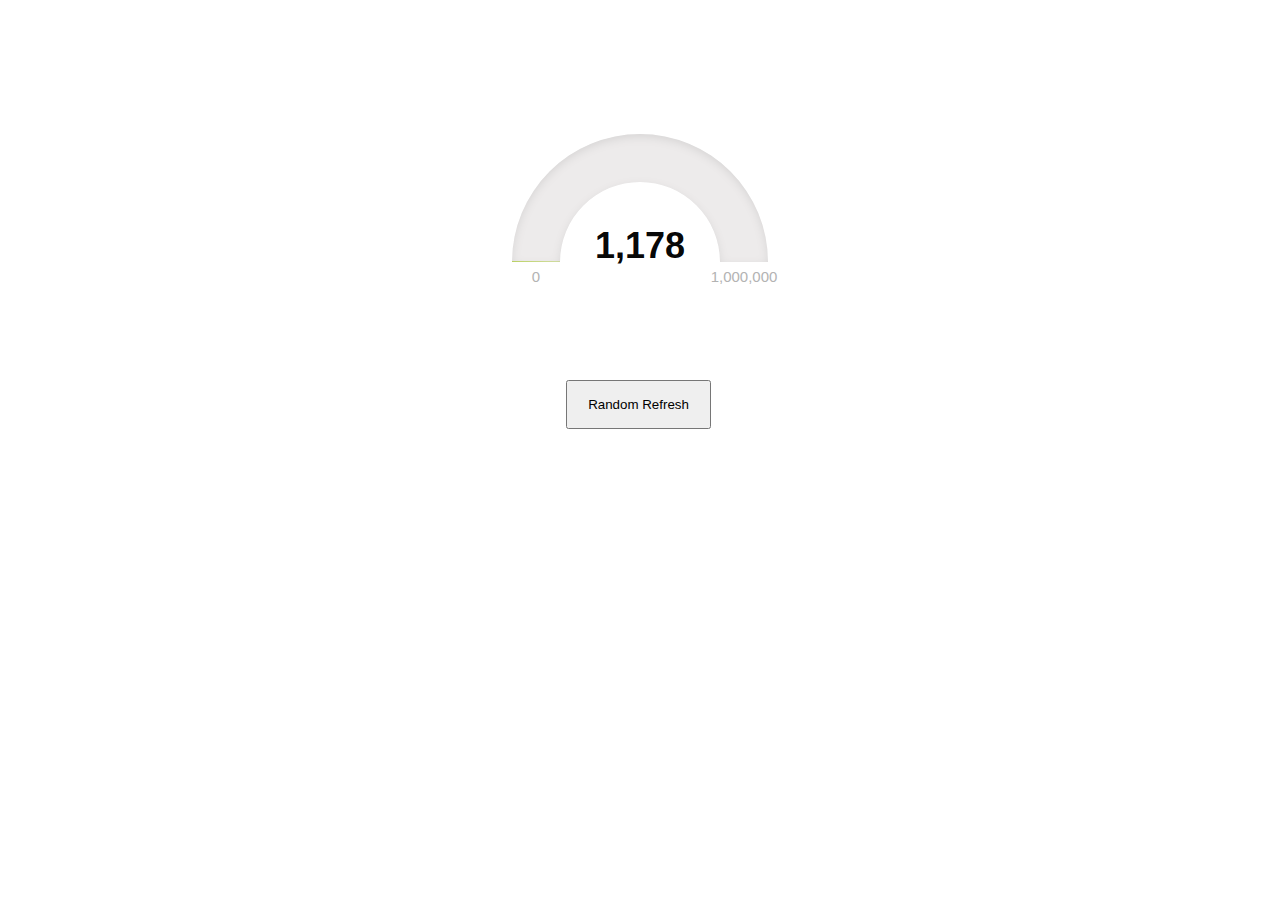
<file: portfolio(v2)/js/justgage/examples/html5-data-attribute-config.html>
<!doctype html>
<html>

<head>
  <meta charset="utf-8"/>
  <title>html5 data-attribute setup</title>
  <meta name="viewport" content="width=device-width">

  <style>
    .container {
      width: 320px;
      margin: 30px auto 0 auto;
      text-align: center;
    }

    .gauge {
      width: 320px;
      height: 320px;
    }

    .btn {
      margin: 30px 5px 0 2px;
      padding: 15px 20px;
    }
  </style>


</head>

<body>

  <div class="container">
    <div id="gg1" class="gauge" data-value="1200" data-min="0" data-max="1000000" data-gaugeWidthScale="0.6"></div>
    <input type="button" id="gg1_refresh" class="btn" value="Random Refresh" />
  </div>

  <script src="../raphael-2.1.4.min.js"></script>
  <script src="../justgage.js"></script>
  <script>
    document.addEventListener("DOMContentLoaded", function(event) {
      var gg1 = new JustGage({
        id: "gg1",
        formatNumber: true,
        counter: true
      });

      document.getElementById('gg1_refresh').addEventListener('click', function() {
        gg1.refresh(getRandomInt(0, 1000000));
        return false;
      });
    });
  </script>
</body>
</html>
</file>
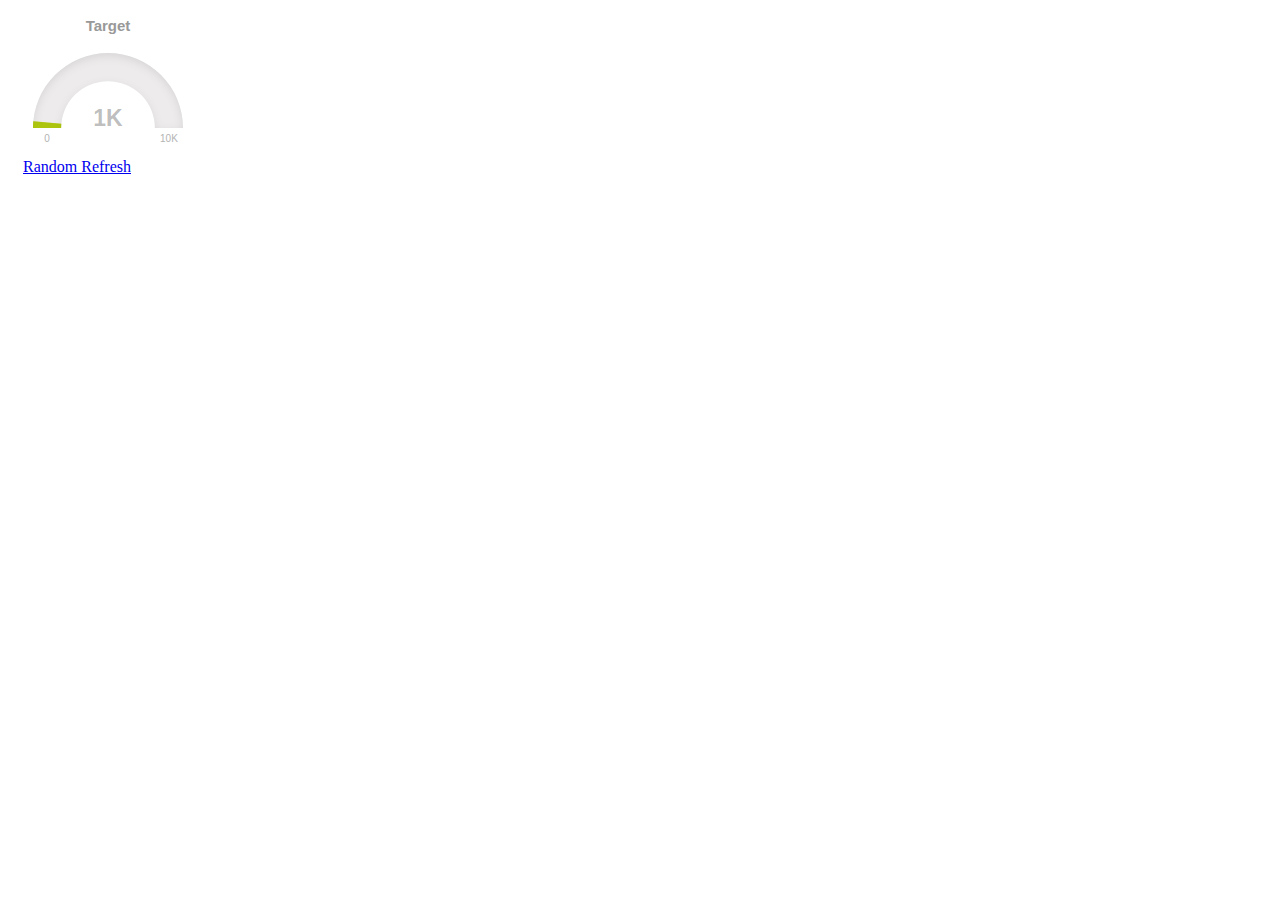
<file: portfolio(v2)/js/justgage/examples/human-friendly-numbers.html>
<!doctype html>
<html>

<head>
    <meta charset="utf-8" />
    <title>Guage</title>
    <style>
    .container {
        margin: 0 auto;
        text-align: center;
    }

    .gauge_container {
        text-align: left;
        height: 450px;
        display: inline-block;
        border: 1px solid #ccc;
        margin: 40px 5px 0 5px;
    }

    .gauge {
        width: 300px;
        height: 200px;
        display: inline-block;
        -webkit-transform: translate3d(0, 0, 0);
    }

    .controls {
        text-align: left;
    }

    li {
        padding: 10px 0 0 0;
    }

    li.refresh {
        border-top: 1px solid #eee;
        border-bottom: 1px solid #eee;
        padding-top: 15px;
        padding-bottom: 15px;
    }

    label {
        font-family: Arial;
        display: inline-block;
        width: 65px;
        margin: 0 0 5px 0;
        text-align: right;
        padding: 5px;
        color: #919191;
    }

    input {
        font-weight: bold;
        font-size: 13px;
        padding: 10px;
        border: 1px solid #ccc;
        margin: 5px;
    }

    input[disabled=disabled] {
        font-weight: normal;
        font-size: 11px;
        padding: 0 0 0 10px;
        margin: 0px;
        color: #777777;
        border-color: transparent;
        background: #fff;
    }

    a:link.button,
    a:active.button,
    a:visited.button,
    a:hover.button {
        margin: 0px 5px 0 2px;
        padding: 7px 13px;
    }
    </style>
</head>

<body>
    <div id="gg1" style="width: 200px; height: 150px;"></div>
    <a href="#" id="gg1_refresh" class="button grey">Random Refresh</a>
    <script src="../raphael-2.1.4.min.js"></script>
    <script src="../justgage.js"></script>
    <script>
    document.addEventListener("DOMContentLoaded", function(event) {
        var gg1 = new JustGage({
            id: "gg1",
            value: 1024,
            min: 0,
            max: 10000,
            title: "Target",
            label: "",
            humanFriendly: true,
            startAnimationTime: 10000,
            refreshAnimationTime: 10000
        });

        document.getElementById('gg1_refresh').addEventListener('click', function() {
            gg1.refresh(getRandomInt(0, 1000000));
            console.log(gg1);
            return false;
        });
    });
    </script>
</body>

</html>
</file>
<file: cv_front/css/style.css>
body{
    font-family: 'Titillium Web', sans-serif;
}
.enTete{
    background-color:#4f81bd;
    
    
}
   .nom{
    color:#4f81bd;
    font-weight:bold;

    float:right;

	
      
}
.prenom{
    float:right;
	 

    color:#666666;

    
}
figure{
    float:center;
    
}
.description{
    float:right;
     position: absolute;
	top: 11ex; 
	right: 1ex;
   
   
}
#trait_dessus 
{ 
border-top: 1px solid #000; 
width : 700px; 
    color:#95b3d7;
} 
h2{
    color:#666666;
    
   
}
.timelines{
  float:left;
     color:#666666;
    margin:50px;
    

}
.timelines2{
     float:left;
     color:#666666;
    margin:50px;
    margin-top:10px;
}
.titre{
    

    position: absolute;
    left:20%;
    font-weight:bold;
    
    font-size:14px;;
    
}
.reseaux{
   
    float:left;
  color:#666666;
    position:absolute;
     left:5%;
    top:40ex;
    
    
    
}

.skills {
    font-weight: bold;
}
</file>
<file: portfolio(v2)/css/style.css>
/* Start Header */
#topsection{
    background-color:#303030;
    position:relative;
    display:flex;
    margin-bottom:-20px;
    padding:0;
}

#menu{
   position:absolute;
    right:0;
    display:flex;
    text-align:right;
    font-size: 15px;
    font-weight: :bold;
    list-style: none;
    color:white;
      margin:0;
    
    
}
nav ul li{
    
    margin-right:15px;
}
nav ul li a{
    text-decoration: none;
    color:white;
}
nav ul li a:hover{
    color:#1a9edb;
    font-weight: bold;
    text-decoration: underline;
}
/* End Header */
/* Start section Presentation */

.presentation{
    background-color:#2098d1;
    background-size: cover;
    width: 100%;
    display:block;
    margin:0;
    padding:0;
    
    
}
.container{
    padding-top:175px;
    
    padding-bottom:200px;
    font-family: 'Titillium Web', sans-serif;
    font-size:25px;
    text-align:center;
    color:white;
    
 
}

.link{
    
    color:#FFF;
   text-transform: uppercase;
    margin:0 auto;
    padding:20px 50px;
    display:flex;
    width:10%;
    
    justify-content: center;
    border-radius:5px;
   text-decoration:none;
}
/* start moi */
#moi{
     margin-top:-20px;
    background-color:#F5F5DC;
}
#skillh1{
    text-align: center;
    font-size:50px;
    color:#999999;
    position:relative;
   
}

.me{
    padding-top:260px;
    text-align:center;
    word-wrap:break-word;
    width:825px;
    margin-left:415px;
    padding-bottom:250px;
   
}
#S{
    color:#2098d1;
}
#G{
    color:#2098d1;
}
/* start compétences */
#about{
   padding-top:100px;
    background-color:white;
    padding-bottom:100px;
    
    
}
.gauge{
    display:flex;
    justify-content: space-between;
  
}


.gauge i:nth-child(3){
    position:relative;
    top:300px;
    right:180px;
    font-size:30px;
    color:#999999;
 
}
.gauge i:nth-child(3):hover{
color:#1a9edb;
}
.gauge i:nth-child(7):hover{
    color:#1a9edb;
}
.gauge i:nth-child(7){
    position:relative;
    top:300px;
    right:180px;
    font-size:30px;
    color:#999999;
    
}
.gauge i:nth-child(5){
    position:relative;
    top:300px;
    right:180px;
    font-size:30px;
    color:#999999;
}
.gauge i:nth-child(5):hover{
    color:#1a9edb;
}
#pictureDev{
    position:absolute;
     top:2190px;
    right:780px;
    
}
#pictureDes{
    
    
    position:absolute;
    top:2190px;
    right:455px;
    
}
#pictureRes{
    
    
    
    
    right:85px;
    
}
</file>
